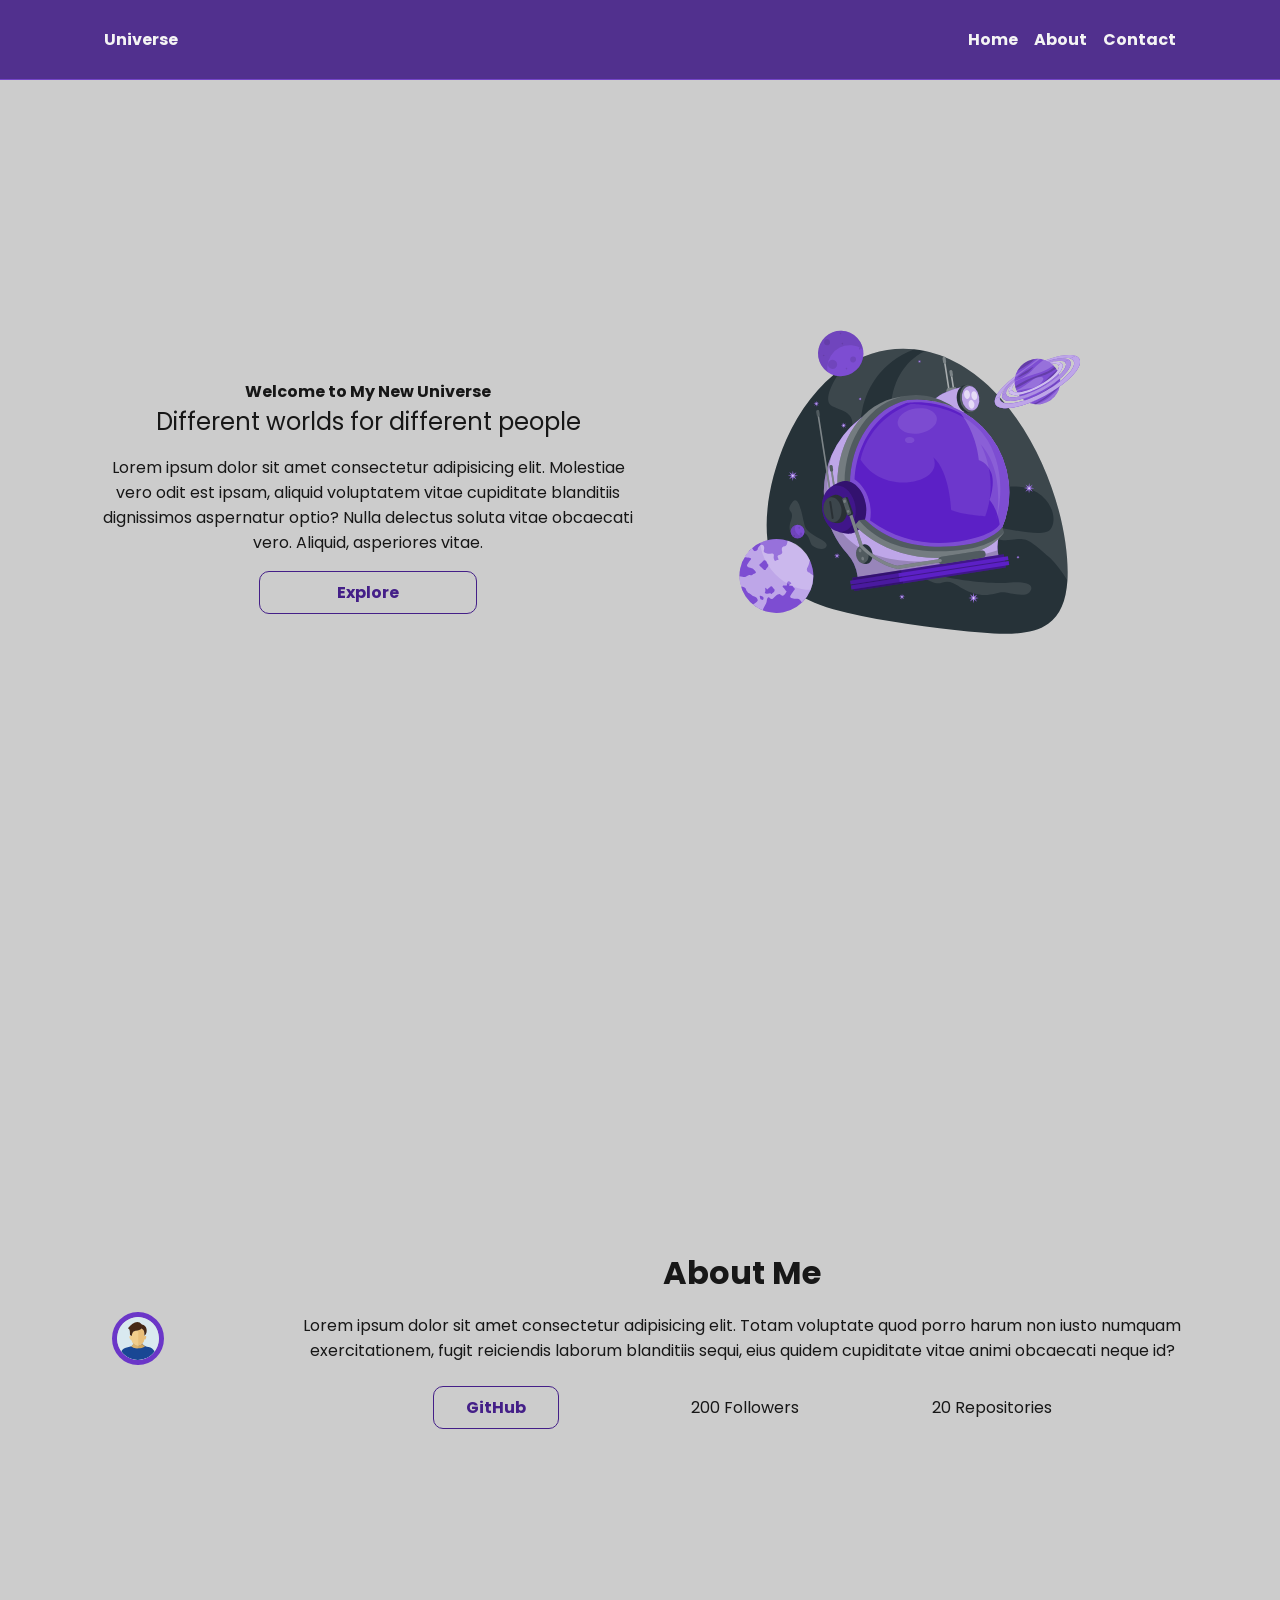
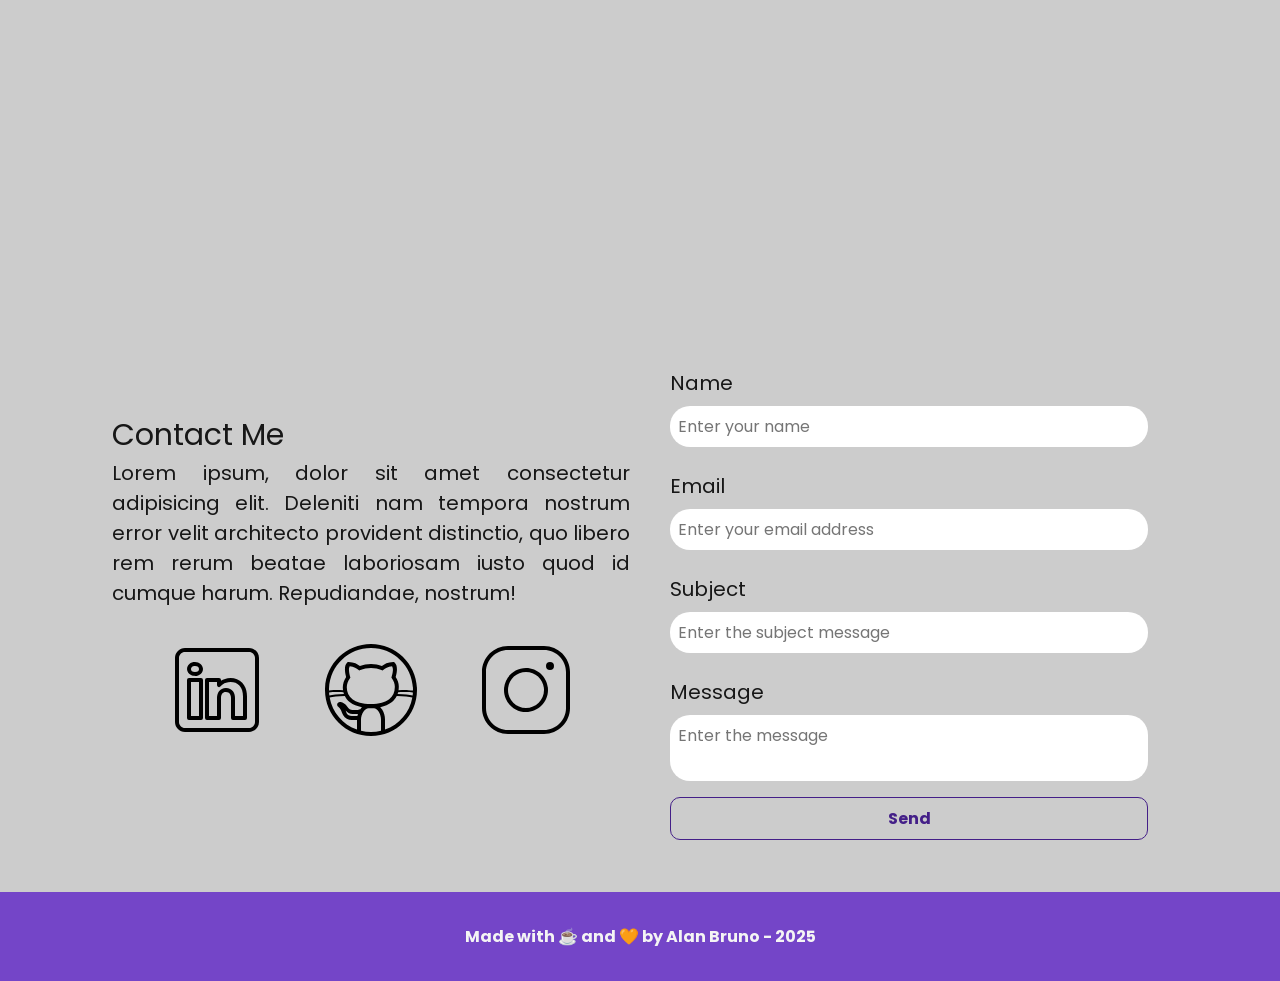
<file: index.html>
<!DOCTYPE html>
<html lang="en">

<head>

  <!-- Google Fonts -->
  <link rel="preconnect" href="https://fonts.googleapis.com">
  <link rel="preconnect" href="https://fonts.gstatic.com" crossorigin>

  <!-- Google Fonts - Poppins -->
  <link href="https://fonts.googleapis.com/css2?family=Poppins&display=swap" rel="stylesheet">

  <meta charset="UTF-8" />
  <meta name="viewport" content="width=device-width, initial-scale=1.0" />
  <meta name="description" content="Portfolio Project" />
  <meta name="author" content="Alan Bruno" />
  <meta name="keywords" content="HTML, CSS, JavaScript" />
  <link rel="icon" href="./assets/img/favicon.svg" />

  <!--  Link to CSS Stylesheet -->
  <link rel="stylesheet" href="./css/styles.css">

  <title>Alan Bruno's Portfolio</title>
</head>

<body>
  <!-- Page Header -->
  <header class="flex menu_container">
    <div id="header_content" class="menu_content">

      <!-- Page Title -->
      <div id="title">
        <a href="#">Universe</a>
      </div>

      <!-- Menu -->
      <div id="menu" class="flex">
        <nav aria-label="Main Navigation" role="navigation">
          <!-- Unordered markers to create the menu options -->
          <ul class="flex menu_list">
            <li><a href="#">Home</a></li>
            <li><a href="#about">About</a></li>
            <li><a href="#contact">Contact</a></li>
          </ul>
        </nav>
      </div>
    </div>
  </header>

  <!-- Main Section of the Page -->
  <main>

    <!-- Home Section -->
    <section id="home" class="flex home_container">

      <!-- Home Section Text -->
      <div id="home_text" class="flex home_content">

        <h4>Welcome to My New Universe</h4>
        <h2>Different worlds for different people</h2>
        <p>
          Lorem ipsum dolor sit amet consectetur adipisicing elit.
          Molestiae vero odit est ipsam, aliquid voluptatem vitae
          cupiditate blanditiis dignissimos aspernatur optio?
          Nulla delectus soluta vitae obcaecati vero. Aliquid,
          asperiores vitae.
        </p>
        <a href="https://github.com/alanbrunoscience" target="_blank" class="button">
          Explore
        </a>
      </div>

      <!-- Home Section Image -->
      <div id="home_image" class="flex home_content">
        <img src="./assets/img/astronauta.svg" alt="Animated Astronaut Helmet" />
      </div>

    </section>

    <!-- About Section -->
    <section id="about" class="flex about_container">

      <!-- About Section Image -->
      <div id="about_image">
        <img src="./assets/img/user_01.svg" alt="GitHub Profile Image" />
      </div>

      <!-- Text From the "About" Section -->
      <div id="about_text">
        <h2>About Me</h2>
        <p>
          Lorem ipsum dolor sit amet consectetur adipisicing elit.
          Totam voluptate quod porro harum non iusto numquam
          exercitationem, fugit reiciendis laborum blanditiis
          sequi, eius quidem cupiditate vitae animi obcaecati
          neque id?
        </p>

        <!-- GitHub Details -->
        <div id="about_github" class="flex about_github">
          <a href="https://github.com/alanbrunoscience" target="_blank" class="button">
            GitHub
          </a>
          <p>200 Followers</p>
          <p>20 Repositories</p>
        </div>
      </div>
    </section>

    <!-- Contact Section -->
    <section id="contact" class="contact_container">

      <div id="social_medias" class="contact_content">
        <h2>Contact Me</h2>
        <p>
          Lorem ipsum, dolor sit amet consectetur adipisicing elit. Deleniti nam tempora nostrum error velit
          architecto provident distinctio, quo libero rem rerum beatae laboriosam iusto quod id cumque harum.
          Repudiandae, nostrum!
        </p>

        <!-- Social Midias -->
        <div id="social_media_icons" class="social_container">
          <a href="" target="_blank">
            <img src="./assets/img/linkedin.svg" alt="Linkedin Logo">
          </a>
          <a href="" target="_blank">
            <img src="./assets/img/github.svg" alt="Github Logo">
          </a>
          <a href="" target="_blank">
            <img src="./assets/img/instagram.svg" alt="Instagram Logo">
          </a>
        </div>
      </div>

      <!-- Contact Form -->
      <form action="" method="POST">

        <label for="name">Name</label>
        <input id="name" type="text" name="name" placeholder="Enter your name">
        <span id="txtName"></span>

        <label for="name">Email</label>
        <input id="email" type="text" name="email" placeholder="Enter your email address">
        <span id="txtEmail"></span>

        <label for="subject">Subject</label>
        <input id="subject" type="text" name="subject" placeholder="Enter the subject message">
        <span id="txtSubject"></span>

        <label for="message">Message</label>
        <textarea id="message" name="message" placeholder="Enter the message"></textarea>

        <button type="submit" class="button">Send</button>
      </form>

    </section>

  </main>

  <!-- Page Footer -->
  <footer>
    Made with ☕ and 🧡 by Alan Bruno - 2025
  </footer>

</body>

</html>
</file>
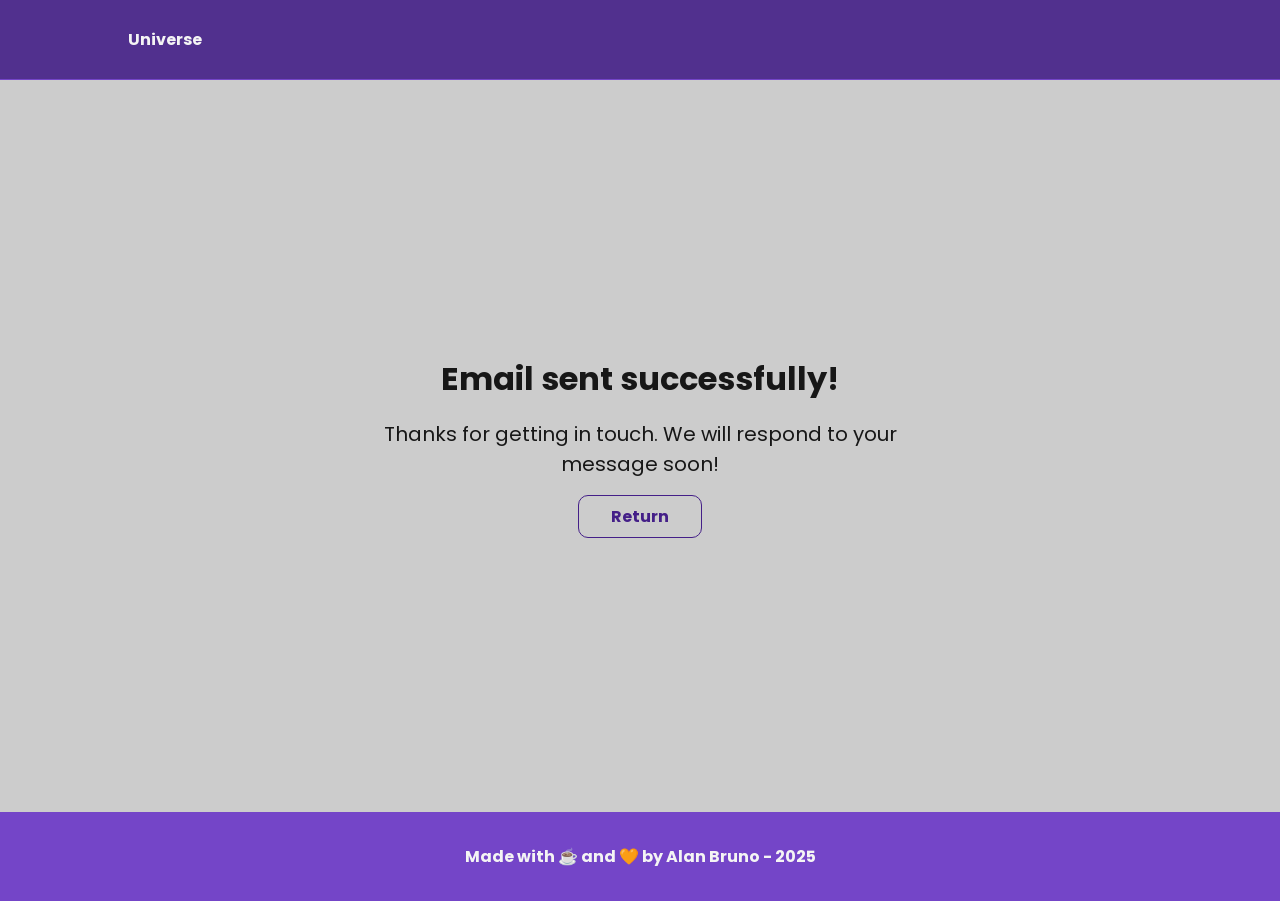
<file: success.html>
<!DOCTYPE html>
<html lang="pt-br">

<head>

  <!-- Google Fonts -->
  <link rel="preconnect" href="https://fonts.googleapis.com">
  <link rel="preconnect" href="https://fonts.gstatic.com" crossorigin>

  <!-- Google Fonts - Poppins -->
  <link href="https://fonts.googleapis.com/css2?family=Poppins&display=swap" rel="stylesheet">

  <meta charset="UTF-8" />
  <meta name="viewport" content="width=device-width, initial-scale=1.0" />
  <meta name="description"
    content="This is a response page confirming the submission of the form email contained in index.html." />
  <meta name="author" content="Alan Bruno" />
  <meta name="keywords" content="HTML, CSS, JavaScript" />
  <link rel="icon" href="./assets/img/favicon.svg" />

  <!--  Link to CSS Stylesheet -->
  <link rel="stylesheet" href="./css/styles.css">

  <title>Response Page</title>
</head>

<body>
  <!-- Page Header -->
  <header class="flex menu_container">
    <div id="header_content" class="menu_content">
      <div id="menu_content_success">
        <a href="#index.html">Universe</a>
      </div>
    </div>
  </header>

  <main>

    <section id="home" class="flex home_container_success">

      <div id="home_success" class="flex">

        <h1>Email sent successfully!</h1>
        <h4>Thanks for getting in touch. We will respond to your message soon!</h4>

        <a class="button" href="index.html">Return</a>

      </div>

    </section>

  </main>

  <!-- Page Footer -->
  <footer>
    Made with ☕ and 🧡 by Alan Bruno - 2025
  </footer>

</body>

</html>
</file>
<file: css/styles.css>
/* Global reset of the HTML page. This selector affects all elements on the page. */

* {
    margin: 0;
    padding: 0;

    /* Makes width and height include the border and padding */
    box-sizing: border-box;

    /* Disable underlining of links */
    text-decoration: none;

    /* Disables the focus border of elements */
    outline: none;

    font-weight: 400;
    font-family: "Poppins", sans-serif;
}

/* Variables Declaration */
:root {
    --purple-200: #9a7bd1;
    --purple-500: #6b36c8;
    --purple-800: #441f88;

    --gray-200: #cccccc;
    --gray-400: #505861;

    --black-800: #171717;

    --white: #f9f9f9;
}

/* Page Defaults Settings 
   This selector affects all due elements of the html tag.
*/

html {
    width: 100%;
    height: 100vh;

    /* Smoothes page scrolling */
    scroll-behavior: smooth;
}

body {
    background-color: var(--gray-200);
    color: var(--black-800);

    /* Displays fonts with a thinner, smoother stroke (Chrome and Edge) */
    -webkit-font-smoothing: antialiased;

    /* Displays fonts with a thinner, smoother stroke (Firefox) */
    -moz-osx-font-smoothing: grayscale;
}

button,
a {
    cursor: pointer;
}

.button {
    padding: 0.5rem 2rem;
    border: 1px solid var(--purple-800);
    border-radius: 10px;
    font-size: 1rem;
    font-weight: 700;
    text-align: center;
    color: var(--purple-800);
    background: none;
}

.button:hover {
    color: var(--white);
    background-color: var(--purple-800);
}

.flex {
    display: flex;
    justify-content: center;
    align-items: center;
}

/* Styling - Header Section */

.menu_container {
    position: sticky;
    top: 0;
    width: 100%;
    height: 5rem;
    border-bottom: 1px solid var(--purple-500);
    background-color: var(--purple-800);

    /* Apply transparency */
    filter: opacity(0.9);
}

.menu_container a {
    font-weight: 700;
    color: var(--white);
}

.menu_container a:hover {
    color: var(--purple-200);
}

.menu_content {
    display: flex;
    justify-content: space-between;
    width: 100%;
    max-width: 1120px;
    padding: 0 1.5rem;
}

.menu_list {
    text-align: center;
    list-style: none;
}

.menu_list li {
    margin-left: 1rem;
}

#menu_content_success {
    width: 100%;
    max-width: 1120px;
    padding: 0 1.5rem;
}

/* Styling - Home Section */

.home_container {
    /* Calculates element height (browser height - menu height + 20px) */
    height: calc(100vh - 6.25rem);

    max-width: 1120px;
    margin: 1rem auto;
    padding: 0 1rem;
}

.home_container p,
h1,
h4 {
    font-size: 1rem;
    text-align: center;
}

.home_container h1 {
    font-size: 2.25rem;
    font-weight: 700;
    line-height: 3rem;
}

.home_container h4 {
    font-weight: 700;
}

.home_container p {
    margin: 1rem 0;
}

.home_container .button {
    width: 40%;
}

.home_content {
    flex-direction: column;
    width: 50vw;
}

.home_content img {
    width: 75%;
}

/* Home Section Styling - Success Page */

.home_container_success {
    height: calc(100vh - 12.5rem);
    max-width: 1120px;
    margin: 1rem auto;
    padding: 0 1rem;
}

#home_success {
    width: 50vw;
    flex-direction: column;
}

#home_success h1 {
    font-size: 2rem;
    font-weight: 700;
}

#home_success h4 {
    font-size: 1.25rem;
    padding: 1rem;
}

/* About Section Styling */

.about_container {
    max-width: 1120px;
    margin: -1.25rem auto;
    padding: 0 1rem;
    height: 100vh;
}

.about_container img {
    width: 30%;
    margin: 1rem;
    border: 5px solid var(--purple-500);
    border-radius: 50%;
}

.about_container h2 {
    font-size: 2rem;
    font-weight: bold;
    line-height: 3rem;
    text-align: center;
}

.about_container p {
    margin: 1rem 0;
    text-align: center;
}

.about_github {
    justify-content: space-evenly;
}

#about_text {
    margin-left: 2rem;
}

/* Contact Section Styling */

.contact_container {
    display: grid;
    grid-template-columns: 1fr 1fr;
    justify-content: center;
    align-items: center;
    gap: 1.25rem;
    max-width: 1120px;
    margin: 4rem auto 2rem;
    padding: 0 2rem;
}

.contact_container h4 {
    margin: 1rem 0;
    font-size: 2rem;
    font-weight: 700;
}

.contact_content {
    flex-direction: column;
    margin: 4rem 0 0 0;
    font-size: 1.25rem;
}

.contact_content p {
    display: block;
    text-align: justify;
}

/* Styling the Social Media Section */

.social_container {
    display: flex;
    justify-content: space-evenly;
    margin: 2rem 0 0 0;
}

.social_icon {
    width: 4.75rem;
    height: 4.75rem;
}

.social_icon:hover {
    filter: 
        brightness(0)
        saturate(100%)
        invert(20%)
        sepia(24%)
        saturate(4557%)
        hue-rotate(242deg)
        brightness(89%)
        contrast(108%);
}

/* Styling the Form Section */

form {
    display: flex;
    flex-direction: column;
    margin: 7rem 0 0 0;
    padding: 1.25rem;
    border: none;
}

form label {
    font-size: 1.25rem;
    text-align: left;
}

form input,
textarea {
    width: 100%;
    margin: 0.5rem 0 1rem;
    padding: 0.5rem;
    border-radius: 20px;
    border: none;
    font-size: 1rem;
}

textarea {
    resize: none;
}

form span {
    margin-bottom: 0.5rem;
    margin-left: 0.75rem;
    font-size: 0.75rem;
    line-height: 1.25rem;
    color: red;
}

/* Footer Section Styling */

footer {
    margin: 0;
    padding: 2rem;
    font-weight: bold;
    text-align: center;
    color: var(--white);
    background-color: var(--purple-500);
    filter: opacity(0.9);
}

/* Responsive Mode */

/* Smartphone - Screen up to 490px */

@media screen and (max-width: 490px) {
    body {
        display: flex;
        flex-direction: column;
        min-height: 100vh;
    }

    main {
        display: flex;
        flex: 1;
        flex-direction: column;
    }

    footer {
        margin-top: auto;
    }

    /* Menu Adjustments */

    .menu_container {
        height: auto;
        padding: 1rem 0;
    }

    .menu_content {
        justify-content: center;
        max-width: 100%;
        /* padding: 1rem; */
    }

    #title a {
        font-size: 1.75rem;
    }

    .menu_list {
        display: none;
    }

    /* Adjustments in the Home Section */

    .home_container {
        flex-direction: column-reverse;
        width: 100%;
        height: auto;
        margin-top: 2rem;
    }

    .home_content {
        width: 100%;
    }

    .home_content h1 {
        font-size: 1.75rem;
        line-height: 2.25rem;
    }

    .home_content .button,
    img {
        width: 80%;
    }

    /* .home_content img{
        width: 80%;
    } */

    #home_text {
        margin-top: 0.5rem;
    }

    #home_image {
        margin-bottom: 0;
    }

    /* Adjustments in the About Section */

    .about_container {
        flex-direction: column;
        width: 100%;
        height: auto;
        margin-top: 3rem;
    }

    .about_container img {
        width: 70%;
    }

    .about_container h1 {
        font-size: 1.75rem;
        line-height: 2.25rem;
    }

    .about_github {
        flex-direction: column;
        gap: 0.5rem;
    }

    .about_github p {
        display: none;
    }

    .about_github .button {
        width: 80%;
    }

    /* Adjustments in the Contact Section */

    .contact_container {
        grid-template-columns: 1fr;
        width: 100%;
        height: auto;
        margin-top: 2rem;
        padding: 0 1rem;
    }

    .contact_content {
        width: 100%;
    }

    .contact_content h4 {
        font-size: 1.75rem;
        line-height: 2.25rem;
    }

    .contact_content p {
        margin: 1rem;
    }

    /* Adjustments to the Social Media Section */

    .social_container {
        justify-content: center;
        width: 100%;
    }

    .social_icon {
        width: 4rem;
        height: 4rem;
    }

    /* Form Section Adjustments */

    form {
        margin: 1rem 0 0 0;
        padding: 1rem;
    }
}
</file>
